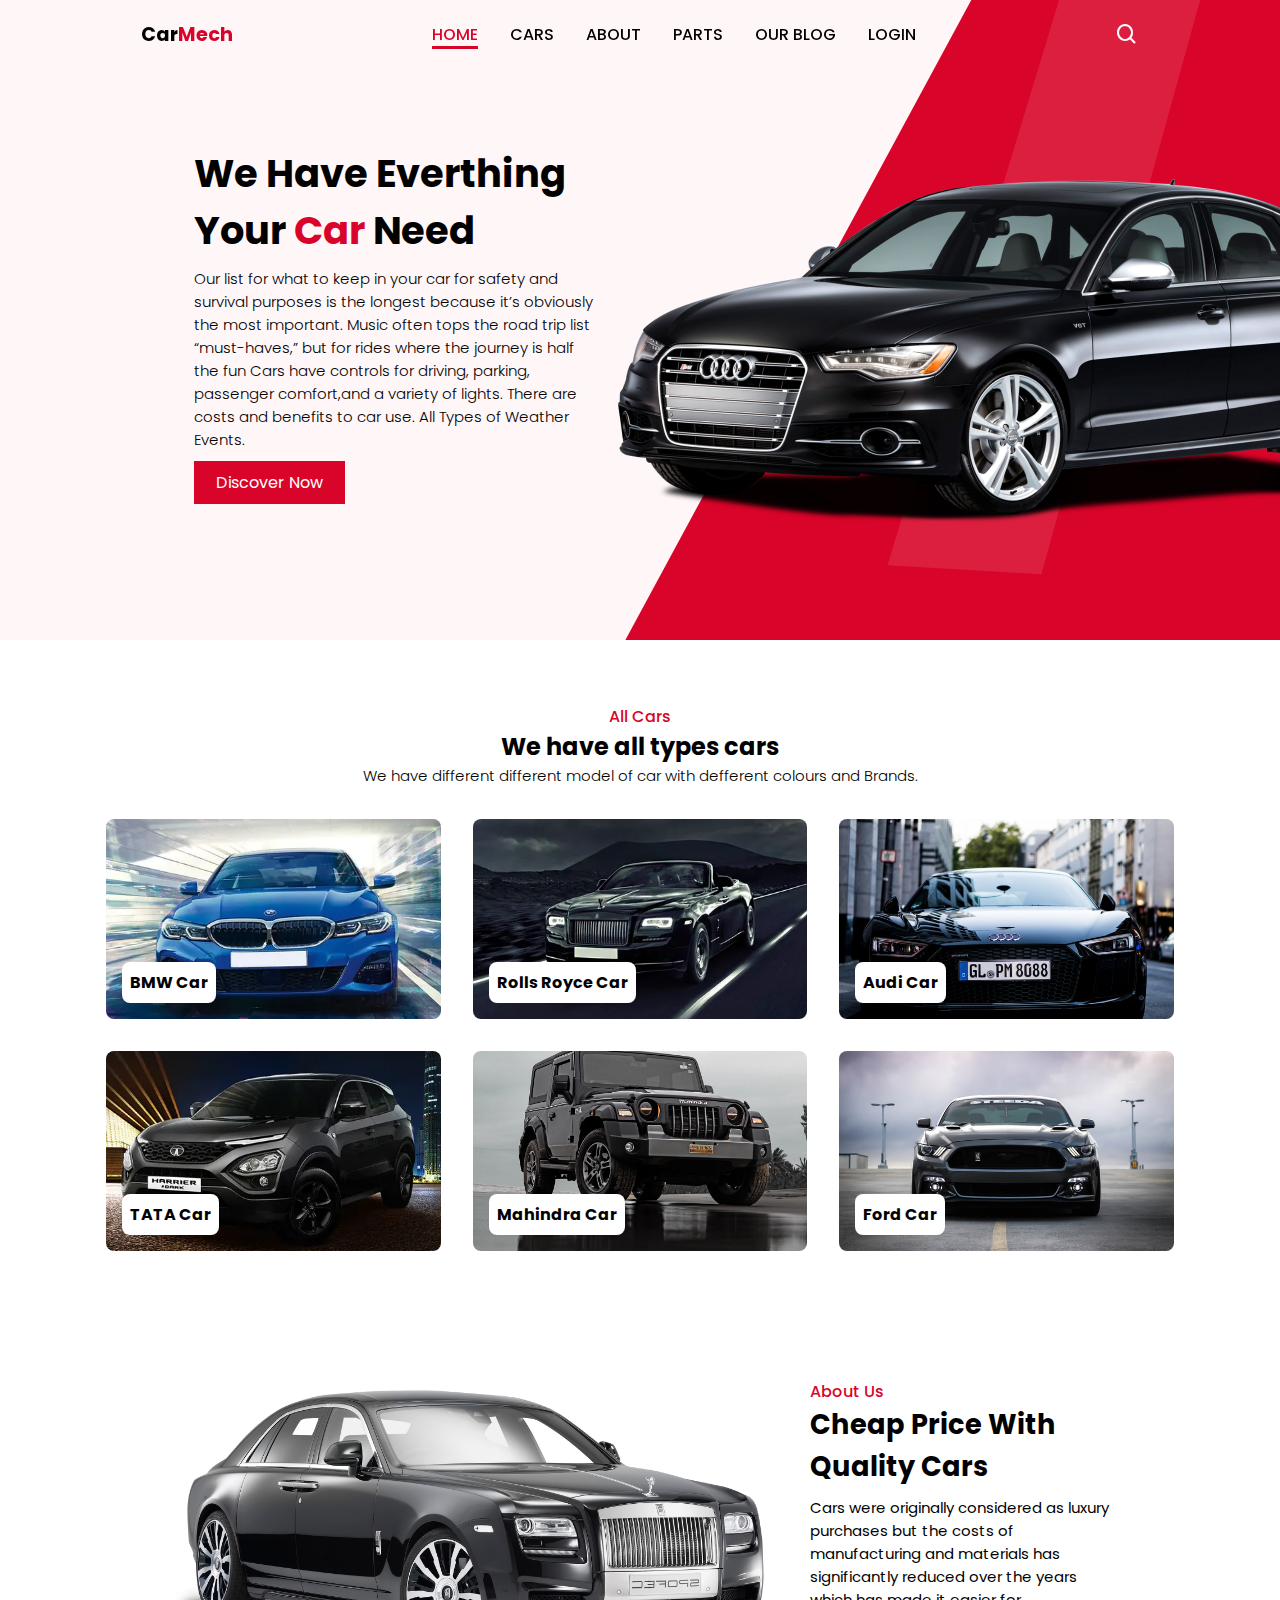
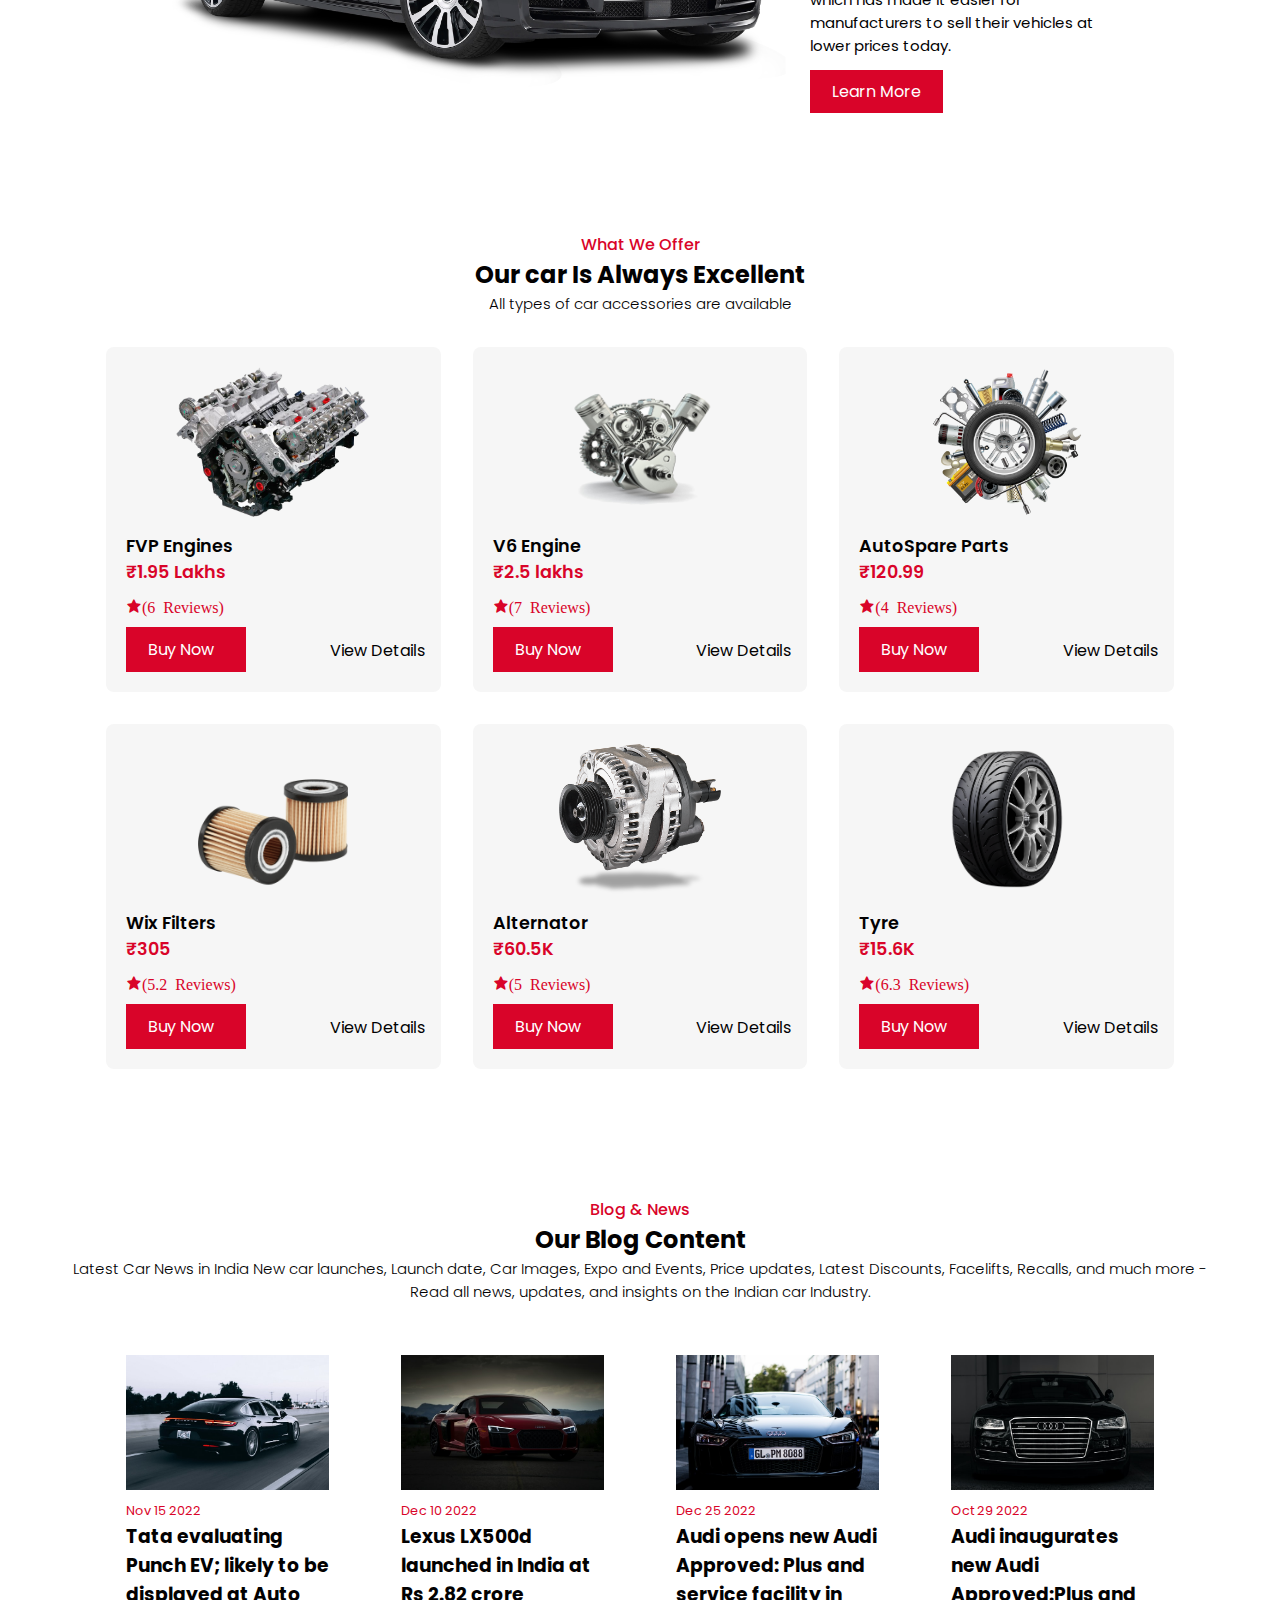
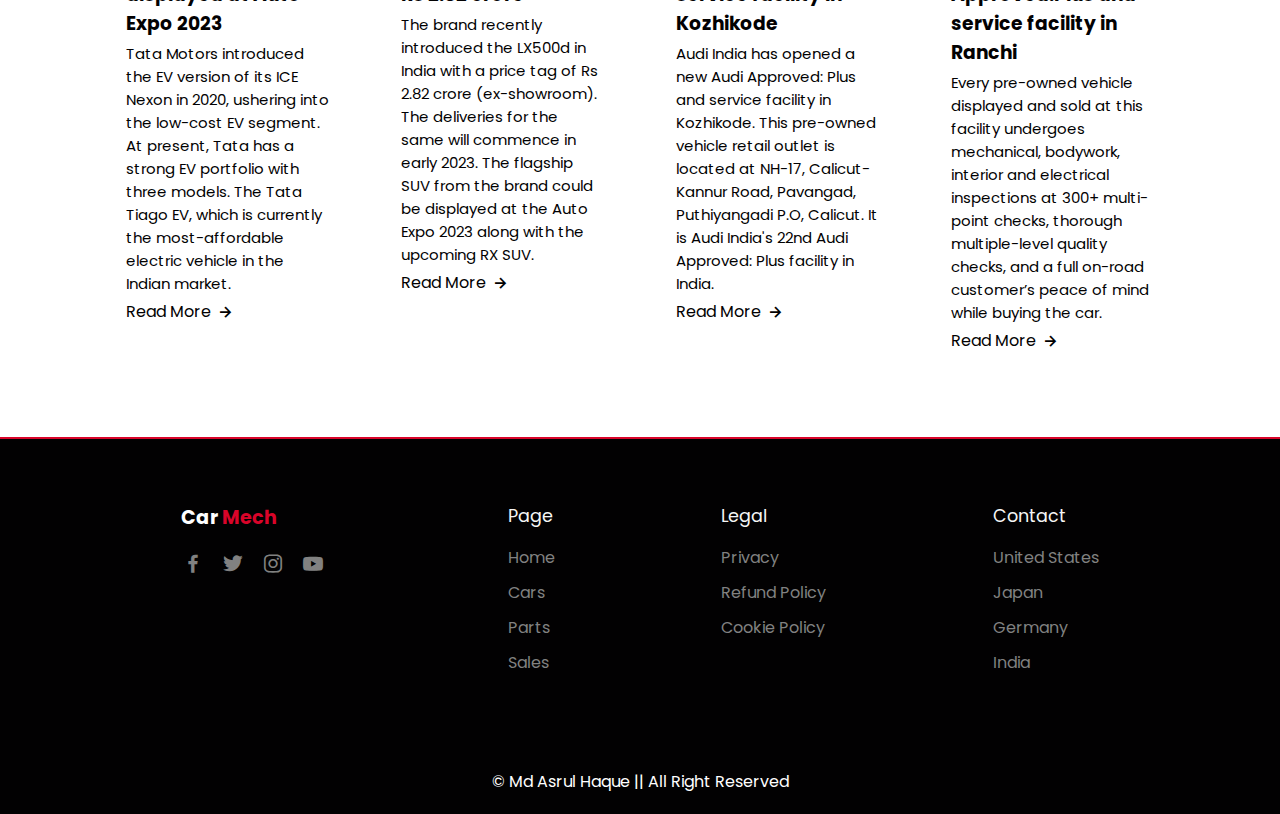
<file: index.html>
<!DOCTYPE html>
<html lang="en">
<head>
    <meta charset="UTF-8">
    <meta http-equiv="X-UA-Compatible" content="IE=edge">
    <meta name="viewport" content="width=device-width, initial-scale=1.0">
    <title>Responsive Car Sale Website</title>
    <!--Link To CSS-->
    <link rel="stylesheet" href="style.css">
    <!--Box Icons-->
    <link href='https://unpkg.com/boxicons@2.1.4/css/boxicons.min.css' rel='stylesheet'>
</head>
<body>
    <!-- Navbar -->
    <header>
        <!-- Nov Container -->
        <div class="nav container">
            <!-- Menu Icon -->
            <i class='bx bx-menu' id="menu-icon"></i>
            <!-- Logo -->
            <a href="#home" class="logo">Car<span>Mech</span></a>
            <!-- Nav List -->
            <ul class="navbar">
                <li><a href="#home" class="active">Home</a></li>
                <li><a href="#cars">Cars</a></li>
                <li><a href="#about">About</a></li>
                <li><a href="#parts">Parts</a></li>
                <li><a href="#blog">Our Blog</a></li>
                <!-- <li><a href="ContactUs.html">Contact Us</a></li> -->
                <li><a href="Loging/login.html">Login</a></li>
            </ul>
            <!-- Search Icon -->
            <i class='bx bx-search' id="search-icon"></i>
            <!-- Search Box -->
            <div class="search-box container">
                <input type="search" name="" id="" placeholder="search here...">
            </div>
            

        </div>

    </header>
    <!-- Home -->
    <section class="home" id="home">
        <div class="home-text">
            <h1>We Have Everthing<br>Your <span>Car </span>Need</h1>
            <p>Our list for what to keep in your car for safety and survival
                 purposes is the longest because it’s obviously the most important.
                 Music often tops the road trip list “must-haves,” but for rides
                  where the journey is half the fun
                  Cars have controls for driving, parking, passenger comfort,and a variety of lights.
                  There are costs and benefits to car use.
                  All Types of Weather Events.
              </p>
            <!-- Home Button -->
            <a href="#" class="btn">Discover Now</a>
        </div>
    </section>
    <!-- Cars Section -->
    <section class="cars" id="cars">
        <div class="heading">
            <span>All Cars</span>
            <h2>We have all types cars</h2>
            <p>We have different different model of car with defferent colours and Brands.</p>
        </div>
        <!-- Cars Container -->
        <div class="cars-container container">
            <!-- Box 1 -->
            <div class="box">
                <img src="img/BMW.webp" alt="">
                <h2>BMW Car</h2>
            </div>
            <!-- Box 2 -->
            <div class="box">
                <img src="img/RR.webp" alt="">
                <h2>Rolls Royce Car</h2>
            </div>
            <!-- Box 3 -->
            <div class="box">
                <img src="img/car3.jpg" alt="">
                <h2>Audi Car</h2>
            </div>
            <!-- Box 4 -->
            <div class="box">
                <img src="img/TATA.webp" alt="">
                <h2>TATA Car</h2>
            </div>
            <!-- Box 5 -->
            <div class="box">
                <img src="img/Mahindra.webp" alt="">
                <h2>Mahindra Car</h2>
            </div>
            <!-- Box 6 -->
            <div class="box">
                <img src="img/car6.jpg" alt="">
                <h2>Ford Car</h2>
            </div>
        </div>
    </section>
    <!-- About Section -->
    <section class="about container" id="about">
        <div class="about-img">
            <img src="img/about.png" alt="">
        </div>
        <div class="about-text">
            <span>About Us</span>
            <h2>Cheap Price With <br>Quality Cars</h2>
            <p>Cars were originally considered as luxury purchases but the costs of manufacturing and materials has significantly reduced over the years which has made it easier for manufacturers to sell their vehicles at lower prices today. </p>
            <!-- About Button -->
            <a href="about.html" class="btn">Learn More</a>
        </div>
    </section>
    <!-- Parts Section -->
    <section class="parts" id="parts">
        <div class="heading">
            <span>What We Offer</span>
            <h2>Our car Is Always Excellent</h2>
            <p>All types of car accessories are available</p>
        </div>
        <!-- Parts Container -->
        <div class="parts-container container">
            <!-- Box 1 -->
            <div class="box">
                <img src="img/part1.png" alt="">
                <h3>FVP Engines</h3>
                <span>₹1.95 Lakhs</span>
                <i class='bx bxs-star'>(6 Reviews)</i>
                <a href="#" class="btn">Buy Now</a>
                <a href="#" class="details">View Details</a>
            </div>
             <!-- Box 2 -->
             <div class="box">
                <img src="img/part2.png" alt="">
                <h3>V6 Engine</h3>
                <span>₹2.5 lakhs</span>
                <i class='bx bxs-star'>(7 Reviews)</i>
                <a href="#" class="btn">Buy Now</a>
                <a href="#" class="details">View Details</a>
            </div>
             <!-- Box 3 -->
             <div class="box">
                <img src="img/part3.png" alt="">
                <h3>AutoSpare Parts</h3>
                <span>₹120.99</span>
                <i class='bx bxs-star'>(4 Reviews)</i>
                <a href="#" class="btn">Buy Now</a>
                <a href="#" class="details">View Details</a>
            </div>
             <!-- Box 4 -->
             <div class="box">
                <img src="img/part4.png" alt="">
                <h3>Wix Filters</h3>
                <span>₹305</span>
                <i class='bx bxs-star'>(5.2 Reviews)</i>
                <a href="#" class="btn">Buy Now</a>
                <a href="#" class="details">View Details</a>
            </div>
             <!-- Box 5 -->
             <div class="box">
                <img src="img/part5.png" alt="">
                <h3>Alternator</h3>
                <span>₹60.5K</span>
                <i class='bx bxs-star'>(5 Reviews)</i>
                <a href="#" class="btn">Buy Now</a>
                <a href="#" class="details">View Details</a>
            </div>
             <!-- Box 6 -->
             <div class="box">
                <img src="img/part6.png" alt="">
                <h3>Tyre</h3>
                <span>₹15.6K</span>
                <i class='bx bxs-star'>(6.3 Reviews)</i>
                <a href="#" class="btn">Buy Now</a>
                <a href="#" class="details">View Details</a>
            </div>
        </div>
    </section>
    <!-- Blog Container -->
    <section class="blog" id="blog">
        <div class="heading">
            <span>Blog & News</span>
            <h2>Our Blog Content</h2>
            <p>Latest Car News in India New car launches, Launch date, Car Images, Expo and Events, Price updates, Latest Discounts, Facelifts, Recalls, and much more - Read all news, updates, and insights on the Indian car Industry.</p>
        </div>
        <!-- Blog Container -->
        <div class="blog-container container">
            <!-- Box 1 -->
            <div class="box">
                <img src="img/car1.jpg" alt="">
                <span>Nov 15 2022</span>
                <h3>Tata evaluating Punch EV; likely to be displayed at Auto Expo 2023</h3>
                <p>Tata Motors introduced the EV version of its ICE Nexon in 2020, ushering into the low-cost EV segment. At present, Tata has a strong EV portfolio with three models. The Tata Tiago EV, which is currently the most-affordable electric vehicle in the Indian market.</p>
                <a href="#" class="blog-btn">Read More<i class='bx bx-right-arrow-alt' ></i></a>
            </div>
             <!-- Box 2 -->
             <div class="box">
                <img src="img/car2.jpg" alt="">
                <span>Dec 10 2022</span>
                <h3>Lexus LX500d launched in India at Rs 2.82 crore</h3>
                <p>The brand recently introduced the LX500d in India with a price tag of Rs 2.82 crore (ex-showroom). The deliveries for the same will commence in early 2023. The flagship SUV from the brand could be displayed at the Auto Expo 2023 along with the upcoming RX SUV.</p>
                <a href="#" class="blog-btn">Read More<i class='bx bx-right-arrow-alt' ></i></a>
            </div>
             <!-- Box 3 -->
             <div class="box">
                <img src="img/car3.jpg" alt="">
                <span>Dec 25 2022</span>
                <h3>Audi opens new Audi Approved: Plus and service facility in Kozhikode</h3>
                <p>Audi India has opened a new Audi Approved: Plus and service facility in Kozhikode. This pre-owned vehicle retail outlet is located at NH-17, Calicut-Kannur Road, Pavangad, Puthiyangadi P.O, Calicut. It is Audi India's 22nd Audi Approved: Plus facility in India.</p>
                <a href="#" class="blog-btn">Read More<i class='bx bx-right-arrow-alt' ></i></a>
            </div>
             <!-- Box 4 -->
             <div class="box">
                <img src="img/car4.jpg" alt="">
                <span>Oct 29 2022</span>
                <h3>Audi inaugurates new Audi Approved:Plus and service facility in Ranchi</h3>
                <p>Every pre-owned vehicle displayed and sold at this facility undergoes mechanical, bodywork, interior and electrical inspections at 300+ multi-point checks, thorough multiple-level quality checks, and a full on-road customer’s peace of mind while buying the car.</p>
                <a href="#" class="blog-btn">Read More<i class='bx bx-right-arrow-alt' ></i></a>
            </div>
        </div>

    </section>
<section class="footer">
    <div class="footer-container container">
        <div class="footer-box">
            <a href="#" class="logo">Car <span>Mech</span></a>
            <div class="social">
                <a href="#"> <i class="bx bxl-facebook"></i></a>
                <a href="#"> <i class="bx bxl-twitter"></i></a>
                <a href="#"> <i class="bx bxl-instagram"></i></a>
                <a href="#"> <i class="bx bxl-youtube"></i></a>
            </div>
        </div>
        <div class="footer-box">
            <h3>Page</h3>
            <a href="#">Home</a>
            <a href="#">Cars</a>
            <a href="#">Parts</a>
            <a href="#">Sales</a>
        </div>
        <div class="footer-box">
            <h3>Legal</h3>
            <a href="#">Privacy</a>
            <a href="#">Refund Policy</a>
            <a href="#">Cookie Policy</a>
        </div>
        <div class="footer-box">
            <h3>Contact</h3>
            <p>United States</p>
            <p>Japan</p>
            <p>Germany</p>
            <p>India</p>  
        </div>
    </div>
</section> 
<!-- Copyright    -->
<div class="copyright">
    <p>&#169; Md Asrul Haque || All Right Reserved</p>
</div>

    <!-- Linlk js -->
    <script src="main.js"></script>
    
</body>
</html>
</file>
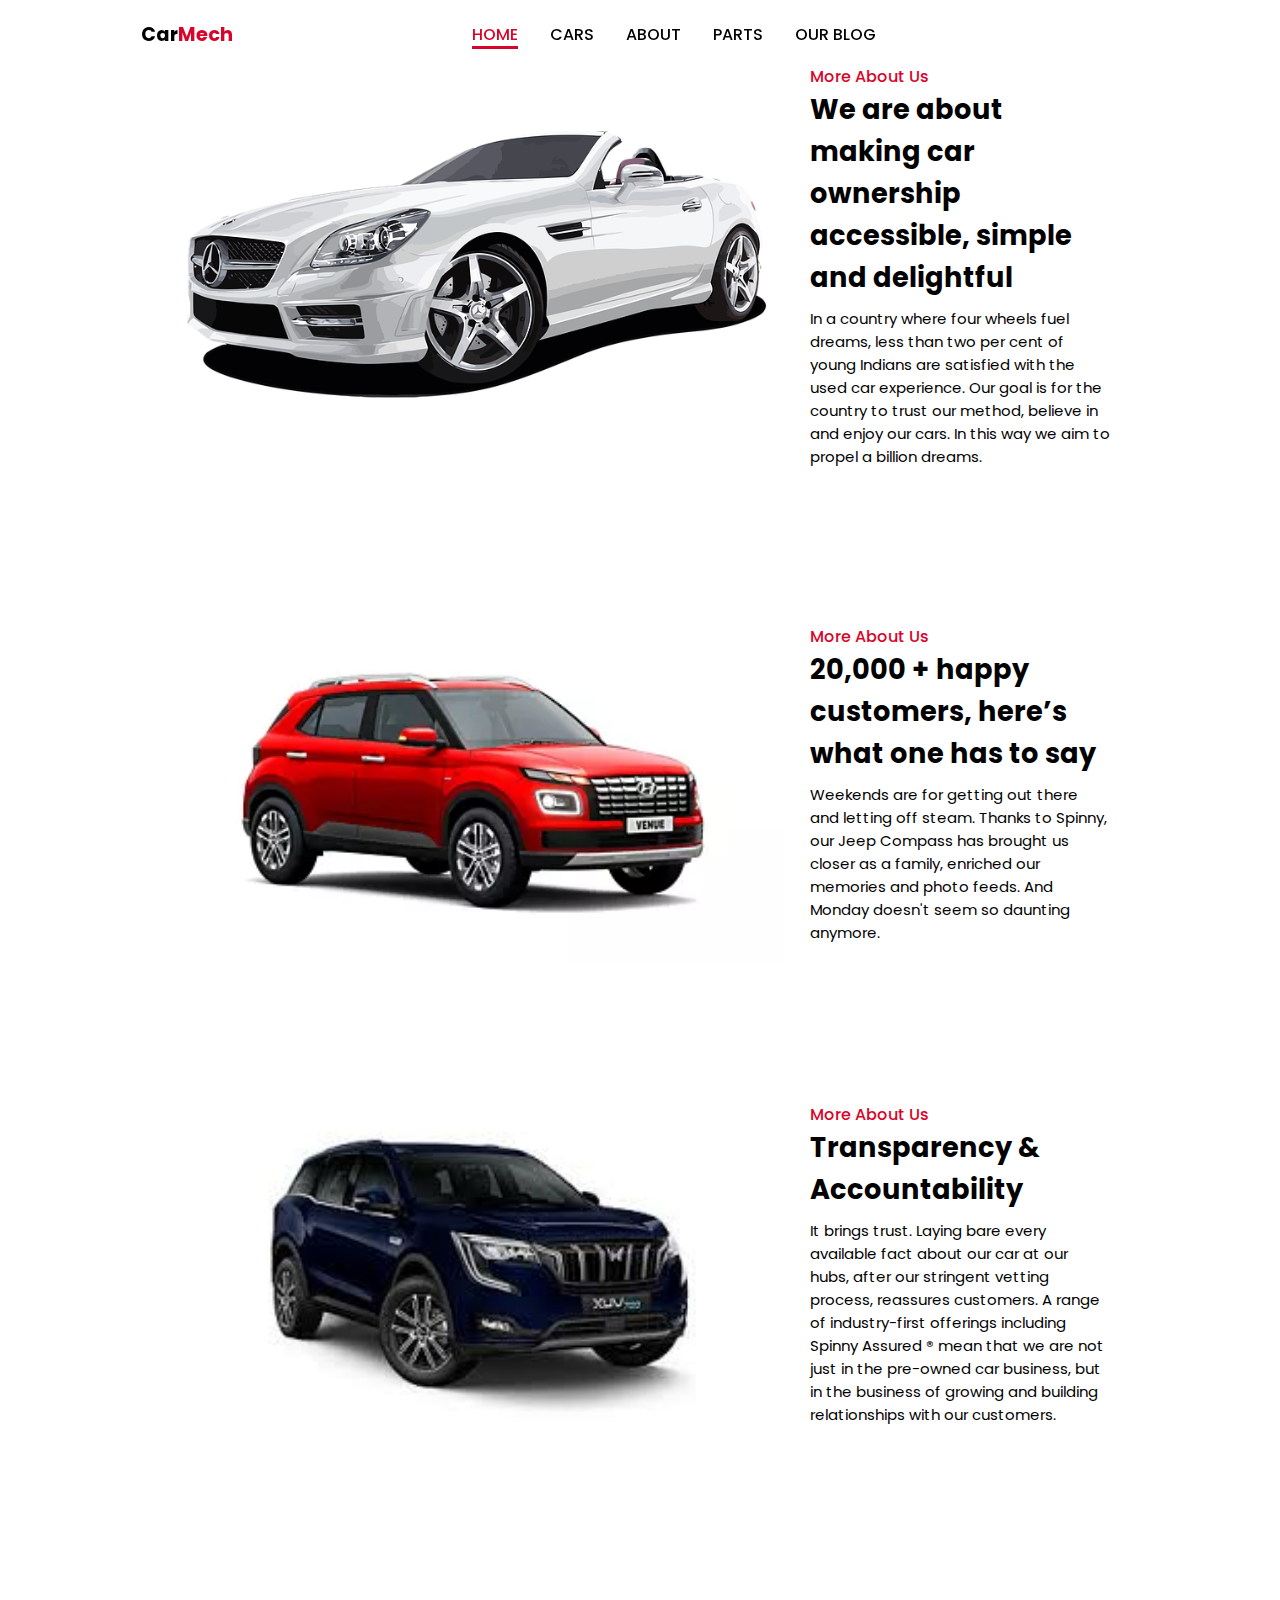
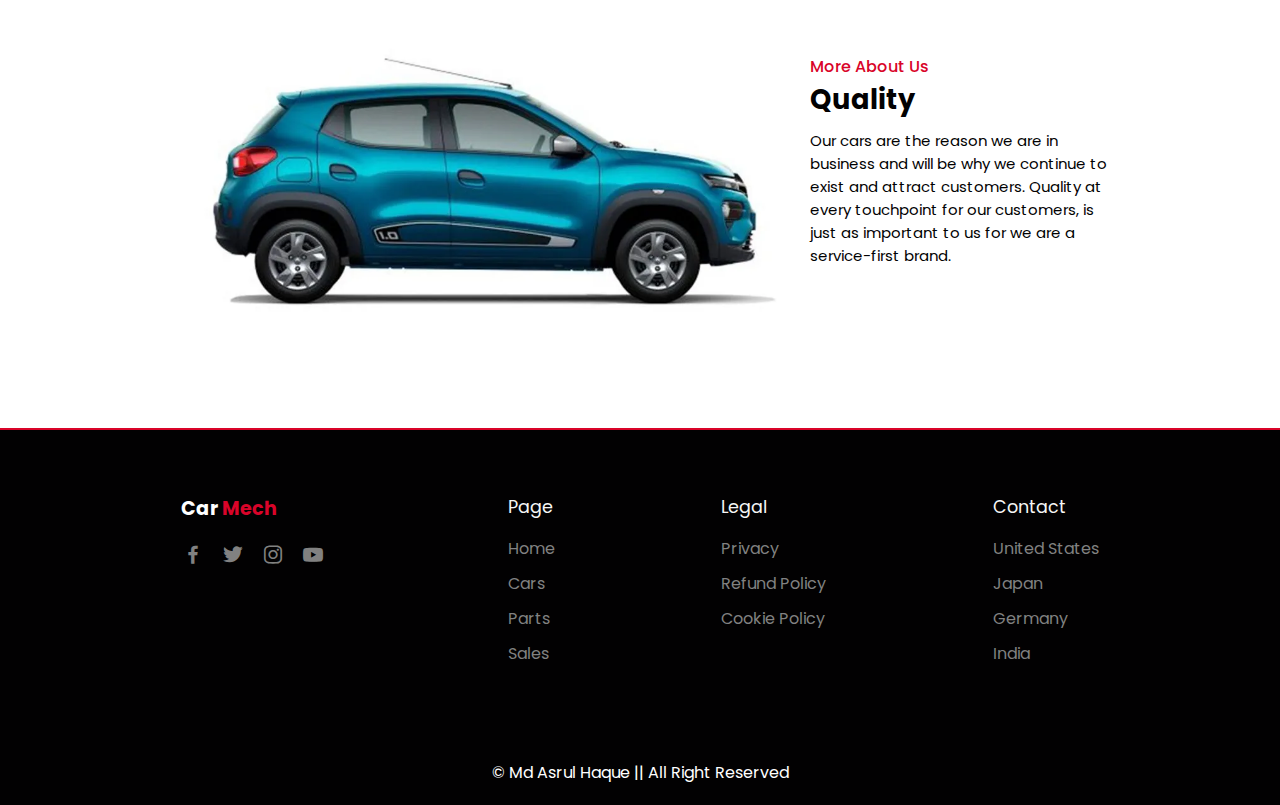
<file: about.html>
<!DOCTYPE html>
<html lang="en">
<head>
    <meta charset="UTF-8">
    <meta http-equiv="X-UA-Compatible" content="IE=edge">
    <meta name="viewport" content="width=device-width, initial-scale=1.0">
    <title>Responsive Car Sale Website</title>
    <!--Link To CSS-->
    <link rel="stylesheet" href="style.css">
    <!--Box Icons-->
    <link href='https://unpkg.com/boxicons@2.1.4/css/boxicons.min.css' rel='stylesheet'>
</head>
<body>
    <!-- Navbar -->
    <header>
        <!-- Nov Container -->
        <div class="nav container">
            <!-- Menu Icon -->
            <i class='bx bx-menu' id="menu-icon"></i>
            <!-- Logo -->
            <a href="index.html#home" class="logo">Car<span>Mech</span></a>
            <!-- Nav List -->
            <ul class="navbar">
                <li><a href="index.html#home" class="active">Home</a></li>
                <li><a href="index.html#cars">Cars</a></li>
                <li><a href="index.html#about">About</a></li>
                <li><a href="index.html#parts">Parts</a></li>
                <li><a href="index.html#blog">Our Blog</a></li>
            </ul>
            <!-- Search Icon -->
            <i class='bx bx-search' id="search-icon"></i>
            <!-- Search Box -->
            <div class="search-box container">
                <input type="search" name="" id="" placeholder="search here...">
            </div>

        </div>

    </header>
    <!-- About body section -->
    <!-- about body 1 -->
      <section class="about container" id="about">
            <div class="about-img">
                <img src="img/aboutmain1.webp" alt="">
            </div>
            <div class="about-text">
                <span> More About Us</span>
                <h2>We are about making car ownership accessible, simple and delightful</h2>
                <p>In a country where four wheels fuel dreams, less than two per cent of young Indians are satisfied with the used car experience. Our goal is for the country to trust our method, believe in and enjoy our cars. In this way we aim to propel a billion dreams.</p>
                <!-- About Button -->
                <!-- <a href="about.html" class="btn">Learn More</a> -->
            </div>
        </section>
        <!-- about body 2 -->
        <section class="about container" id="about">
            <div class="about-img">
                <img src="img/aboutmain2.webp" alt="">
            </div>
            <div class="about-text">
                <span> More About Us</span>
                <h2>20,000 + happy customers, here’s what one has to say</h2>
                <p>Weekends are for getting out there and letting off steam. Thanks to Spinny, our Jeep Compass has brought us closer as a family, enriched our memories and photo feeds. And Monday doesn't seem so daunting anymore.</p>
            </div>
        </section>
        <!-- about body 3 -->
        <section class="about container" id="about">
            <div class="about-img">
                <img src="img/aboutmain6.jfif" alt="">
            </div>
            <div class="about-text">
                <span> More About Us</span>
                <h2>Transparency & Accountability</h2>
                <p>It brings trust. Laying bare every available fact about our car at our hubs, after our stringent vetting process, reassures customers. A range of industry-first offerings including Spinny Assured ® mean that we are not just in the pre-owned car business, but in the business of growing and building relationships with our customers.</p>
            </div>
        </section>
        <!-- about body 4 -->
        <section class="about container" id="about">
            <div class="about-img">
                <img src="img/aboutmain3.webp" alt="">
            </div>
            <div class="about-text">
                <span> More About Us</span>
                <h2>Quality</h2>
                <p>Our cars are the reason we are in business and will be why we continue to exist and attract customers. Quality at every touchpoint for our customers, is just as important to us for we are a service-first brand.</p>
            </div>
        </section>
    <section class="footer">
        <div class="footer-container container">
            <div class="footer-box">
                <a href="#" class="logo">Car <span>Mech</span></a>
                <div class="social">
                    <a href="#"> <i class="bx bxl-facebook"></i></a>
                    <a href="#"> <i class="bx bxl-twitter"></i></a>
                    <a href="#"> <i class="bx bxl-instagram"></i></a>
                    <a href="#"> <i class="bx bxl-youtube"></i></a>
                </div>
            </div>
            <div class="footer-box">
                <h3>Page</h3>
                <a href="#">Home</a>
                <a href="#">Cars</a>
                <a href="#">Parts</a>
                <a href="#">Sales</a>
            </div>
            <div class="footer-box">
                <h3>Legal</h3>
                <a href="#">Privacy</a>
                <a href="#">Refund Policy</a>
                <a href="#">Cookie Policy</a>
            </div>
            <div class="footer-box">
                <h3>Contact</h3>
                <p>United States</p>
                <p>Japan</p>
                <p>Germany</p>
                <p>India</p>  
            </div>
        </div>
    </section> 
    <!-- Copyright    -->
    <div class="copyright">
        <p>&#169; Md Asrul Haque || All Right Reserved</p>
    </div>
    
        <!-- Linlk js -->
        <script src="main.js"></script>
        
    </body>
    </html>
</file>
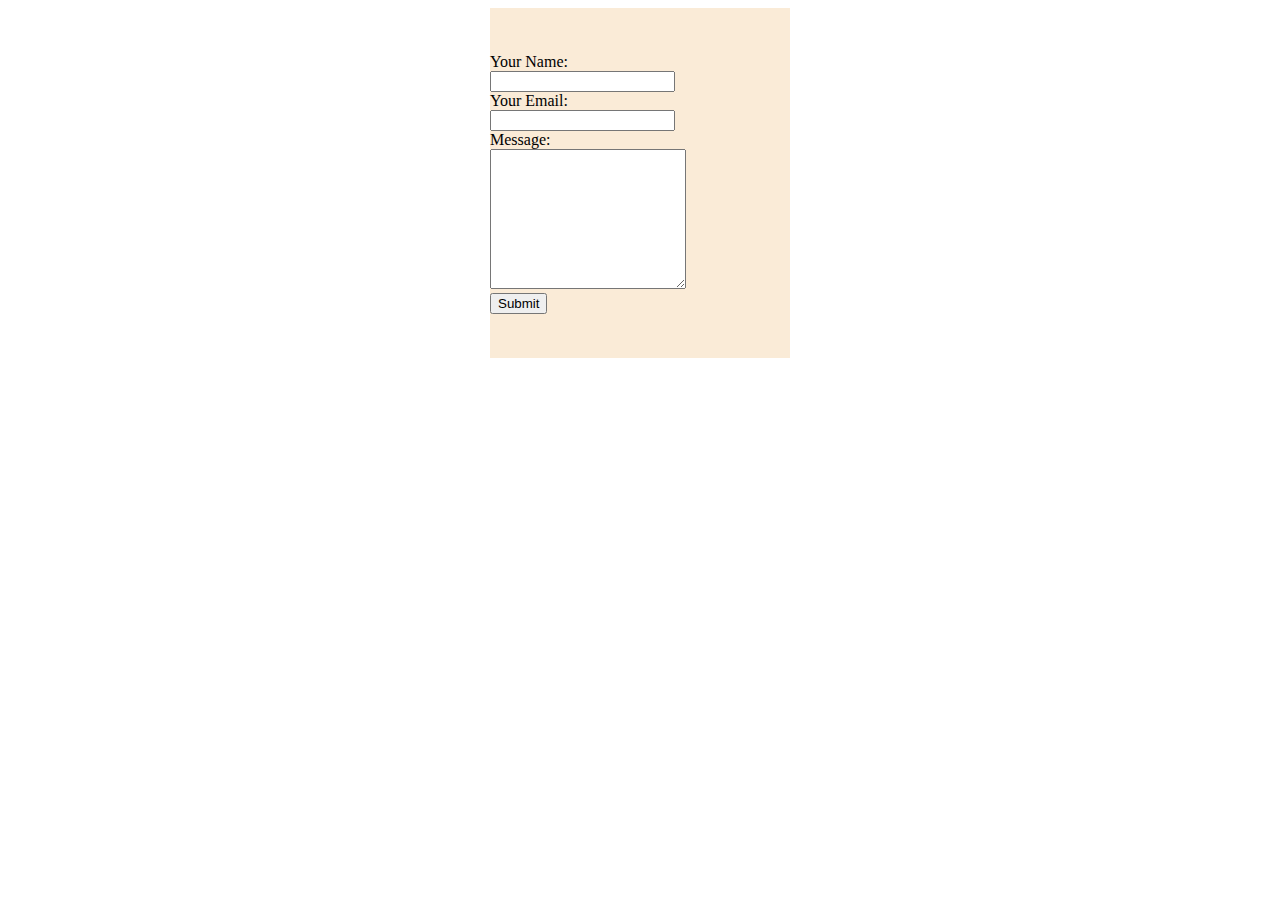
<file: ContactUs.html>
<!DOCTYPE html>
<html lang="en">
<head>
    <meta charset="UTF-8">
    <meta http-equiv="X-UA-Compatible" content="IE=edge">
    <meta name="viewport" content="width=device-width, initial-scale=1.0">
    <title>Contact Us</title>
    <style>
        body{
            display: flex;
            justify-content: center;
        }
        .contact-body{
            display: flex;
            justify-content: center;

        }
        .main-contact{
            width: 300px;
            height: 350px;
            background-color: antiquewhite;
            align-content: center;
            text-align: justify;
            align-items: center;
            justify-content: center;

        }

        .text-area{
            /* width: 100%; */
            padding: 0.375rem 0.75rem;
            border-radius: var(--borderRadius);
            /* background: var(--backgroundColor); */

            border: 1px solid var(--grey-200);
        }
        .text1{
            width: 190px;
            height: 134px;
        }
    </style>
</head>
<body>
    <div class="contact-body">
        <div class="main-contact">
            Your Name:<br>
            <input type="text"><br>
            Your Email:<br>
            <input type="email"><br>
            Message:<br>
            <textarea class="text1"></textarea><br>
            <button >Submit</button>
        </div>
    </div>


    
</body>
</html>
</file>
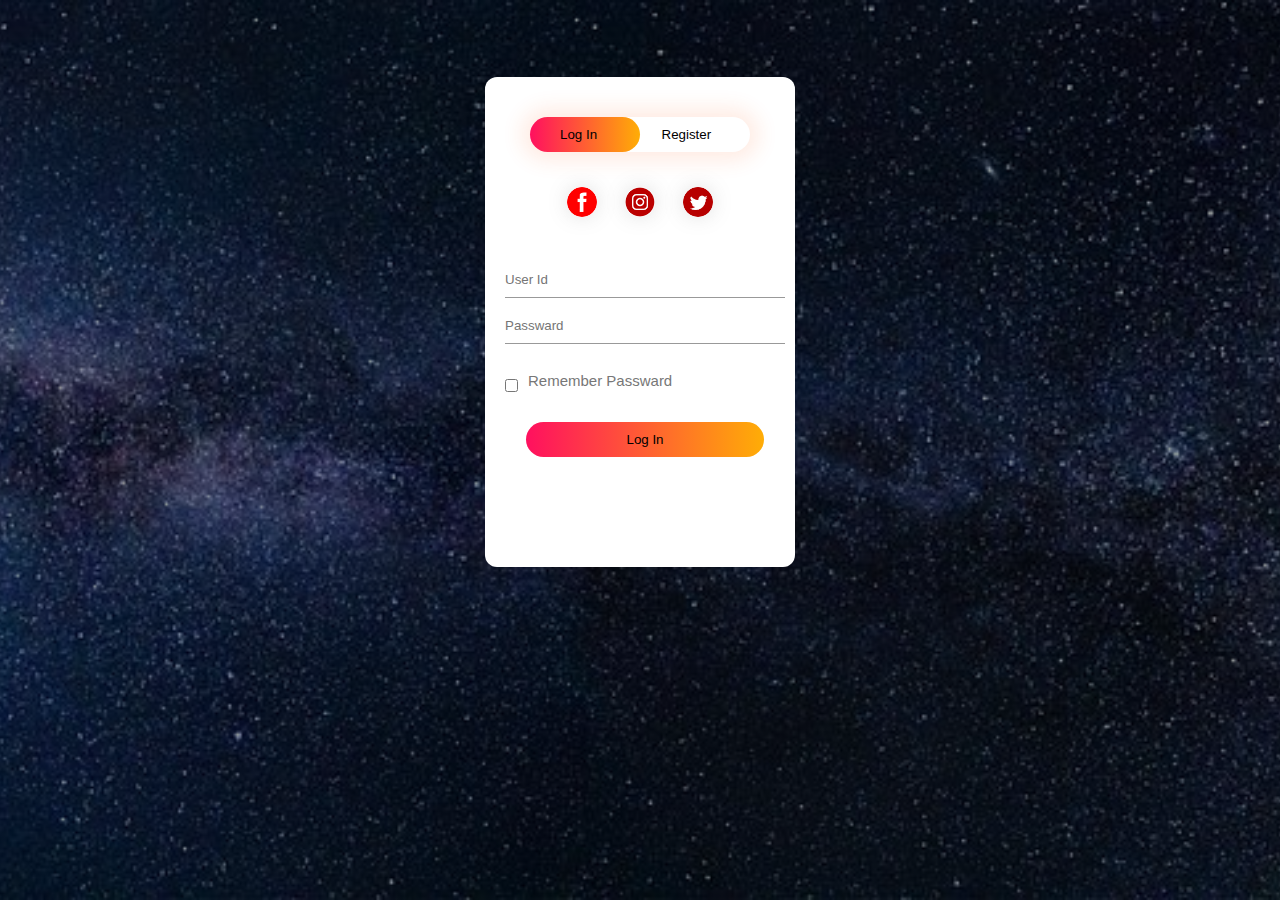
<file: Loging/login.html>
<!DOCTYPE html>
<html lang="en">
<head>
    <meta charset="UTF-8">
    <meta http-equiv="X-UA-Compatible" content="IE=edge">
    <meta name="viewport" content="width=device-width, initial-scale=1.0">
    <link rel="stylesheet" href="style.css">
    <title>Login And Registration Form</title>
</head>
<body>
    <div class="hero">
        <div class="form-box">
            <div class="button-box">
                <div id="btn"></div>
                <button type="button" class="toggle-btn" onclick="login()">Log In</button>
                <button type="button" class="toggle-btn" onclick="register()">Register</button>
            </div>
            <div class="social-icons">
                <img src="fb.png">
                <img src="insta1.png">
                <img src="twi.png">
            </div>
            <form id="login" class="input-group">
                <input type="text" class="input-field" placeholder="User Id" required>
                <input type="text" class="input-field" placeholder="Passward" required>
                <input type="checkbox" class="check-box"><span>Remember Passward</span>
                <button type="submit" class="submit-btn">Log In</button>
            </form>
            <form id="register" class="input-group">
                <input type="text" class="input-field" placeholder="User Id" required>
                <input type="email" class="input-field" placeholder="Email Id" required>
                <input type="text" class="input-field" placeholder="Passward" required>
                <input type="checkbox" class="check-box"><span>I agree to the terms and Conditions</span>
                <button type="submit" class="submit-btn">Register</button>
            </form>
        </div>
        
    </div>
    <script>
        var x = document.getElementById("login");
        var y = document.getElementById("register");
        var z = document.getElementById("btn");

        function register(){
            x.style.left ="-400px";
            y.style.left ="20px";
            z.style.left ="110px";
        }
        function login(){
            x.style.left ="20px";
            y.style.left ="-400px";
            z.style.left ="-20px";
        }
    </script>
</body>
</html>
</file>
<file: style.css>
/* Google Fonts */
@import url('https://fonts.googleapis.com/css2?family=Poppins:ital,wght@0,300;0,400;0,500;0,600;1,500&family=Roboto:wght@300;400;700&display=swap');
*{
    font-family: 'Poppins', sans-serif;
    margin: 0;
    padding: 0;
    scroll-padding-top: 1rem;
    scroll-behavior: smooth;
    list-style: none;
    text-decoration: none;
    box-sizing: border-box;
}
:root {
    --main-color:#d90429;
    --text-color:#020102;
    --bg-color:#fff;
}
/* Custom Scroll Bar */
html::-webkit-scrollbar{
    width: 0.5rem;
    background:transparent;
}
html::-webkit-scrollbar-thumb{
    border-radius: 5rem;
    background:var(--text-color)
}
section
{
    padding: 4rem;
}
img{
    width: 100%;
}
body{
    color: var(--text-color);
}
.container{
    max-width: 1068px;
    margin-left: auto;
    margin-right: auto;
}
header{
    display: block;
    width: 100%;
    position: fixed;
    top: 0;
    left: 0;
    z-index: 100;  
}
header.shadow{
   background: var(--bg-color); 
   box-sizing: 2px 4px 20px rgb(15 54 55 / 20%);
   transition: 0.5s ease;
}
header.shadow #search-icon{
    color: var(--text-color);
}
.nav{
    display: flex;
    align-items: center;
    justify-content: space-between;
    padding: 20px 35px;
}
#menu-icon{
    font-size: 24px;
    cursor: pointer;
    color: var(--text-color);
    display: none;
}
.logo{
    font-size: 1.2rem;
    font-weight: 700;
    color: var(--text-color);
}
.logo span{
   color: var(--main-color) 
}
.navbar{
    display: flex;
    column-gap: 2rem;
}
.navbar a {
    color: var(--text-color);
    font-size: 1rem;
    text-transform: uppercase;
    font-weight: 500;
}
.navbar a:hover, 
.navbar .active{
    color: var(--main-color);
    border-bottom: 3px solid var(--main-color);
}
#search-icon{
    font-size: 24px;
    cursor: pointer;
    color: var(--bg-color);
}
.search-box{
    position: absolute;
    top: 110%;
    right: 0;
    left: 0;
    background: var(--bg-color);
    box-shadow: 0px 0px 8px rgb(5 54 55/105);
    border: 1px solid var(--main-color);
    border-radius: .5rem;
    clip-path: circle(0% at 100% 0%);
}
.search-box.active{
    clip-path: circle(144% at 100% 0%);
    transition: 0.4s;
}
.search-box input{
 width: 100%;
 padding: 20px;
 border: none;
 outline: none;
 background: transparent;
 font-size: 1rem;
}
.home{
 max-width: 1300px;
 margin: auto;
 width: 100%;
 min-height: 640px;
 display: flex;
 align-items: center;
 background: url(img/Background-home.png);
 background-repeat: no-repeat;
 background-size: cover;
 background-position: center left;  
}
.home-text{
    padding-left: 130px;
}
.home-text h1{
    font-size: 2.4rem;
}
.home-text span{
    color: var(--main-color);
}
.home-text p{
    font-size: 0.938rem;
    font-weight: 300;
    margin: 0.5rem 0 1.2rem;
    width: 400px;
}
.btn{
    padding: 10px 22px;
    background: var(--main-color);
    color: var(--bg-color);
    font-weight: 400;
}
.btn:hover{
    background: #fd052f;
}
.heading{
    text-align: center;
}
.heading span{
    font-weight: 500;
    color: var(--main-color);
}
.heading p{
    font-size: 0.938rem;
    font-weight: 300;
}
.cars-container{
    display: flex;
    flex-wrap: wrap;
    gap: 2rem;
    margin-top: 2rem;
}
.cars-container .box{
    flex: 1 1 17rem;
    position: relative;
    height: 200px;
    border-radius: 0.5rem;
    overflow: hidden;
}
.cars-container .box img{
    width: 100%;
    height: 100%;
    object-fit: cover;
    overflow: hidden;
}
.cars-container .box img:hover{
    transform: scale(1.1);
    transition: 0.5s;
}
.cars-container .box h2{
    position: absolute;
    bottom: 1rem;
    left: 1rem;
    font-size: 1rem;
    background: var(--bg-color);
    padding: 8px;
    border-radius: 0.5rem;
}
.cars-container .box:hover h2{
    background: var(--main-color);
    color: var(--bg-color);
}
.about{
    display: flex;
    flex-wrap: wrap;
    align-items: center;
    gap: 1.5rem;
}
.about-img{
    flex: 1 1 21rem;
}
.about-text{
    flex: 1 1 21px;
}
.about-text span{
    font-weight: 500;
    color: var(--main-color);
}
.about-text h2{
    font-size: 1.7rem;
}
.about-text p{
    font-size: 0.938rem;
    margin: 0.5rem 0 1.4rem;
}
.parts-container{
    display: flex;
    flex-wrap: wrap;
    gap: 2rem;
    margin-top: 2rem;
}
.parts-container .box{
    flex: 1 1 17rem;
    position: relative;
    padding: 20px;
    display: flex;
    flex-direction: column;
    background: #f6f6f6;
    border-radius: 0.5rem;
}
.parts-container .box img{
    width: 100%;
    height: 150px;
    object-fit: contain;
    object-position: center;
    margin-bottom: 1rem;
}
.parts-container .box h3{
    font-size: 1.1rem;
    font-weight: 600;
}
.parts-container .box span{
    font-size: 1.1rem;
    font-weight: 600;
    color: var(--main-color);
}
.parts-container .box .bx{
    color: var(--main-color);
    margin: 0.8rem 0;
}
.parts-container .box .btn{
    max-width: 120px;
}
.parts-container .box .details{
    display: flex;
    align-items: center;
    position: absolute;
    bottom: 1.8rem;
    right: 1rem;
    font-size: 1rem;
    color: var(--text-color);
}
.parts-container .box .details:hover{
    color: var(--main-color);
    text-decoration: underline;
}
.blog-container{
    display: flex;
    flex-wrap: wrap;
    gap: 2rem;
    margin-top: 2rem;
}
.blog-container .box{
    flex: 1 1 13rem;
    padding: 20px;   
}
.blog-container .box:hover{
    background: #f6f6f6;
}
.blog-container  .box span{
    font-size: 0.8rem;
    color: var(--main-color);
}
.blog-container .box p{
    font-size: 0.938rem;
    margin: 4px 0;
}
.blog-container .box .blog-btn{
    display: flex;
    align-items: center;
    column-gap: 4px;
    color: var(--text-color);
}
.blog-container .box .blog-btn .bx{
    font-size: 20px;
}
.blog-container .box .blog-btn .bx:hover{
    color: var(--main-color);
    column-gap: 0.7rem;
    transition: 0.4s;
}
.footer{
    background: var(--text-color);
    color: #f6f6f6;
    border-top: 2px solid var(--main-color);
}
.footer-container{
    display: flex;
    justify-content: space-around;
    gap: 1rem;
}
.footer-container .logo{
    color: var(--bg-color);
    margin-bottom: 1rem;
}
.footer-container .footer-box{
    display: flex;
    flex-direction: column;
}
.social{
    display: flex;
    align-items: center;
}
.social a {
    font-size: 24px;
    color: var(--bg-color);
    margin-right: 1rem;
}
.social a:hover{
    color: var(--main-color);
}
.footer-box h3{
    font-size: 1.1rem;
    font-weight: 400;
    margin-bottom: 1rem;
}
.footer-box a,
.footer-box p{
    color: #818181;
    margin-bottom: 10px;
}
.footer-box a:hover{
    color: var(--main-color);
}
.copyright{
    padding: 20px;
    text-align: center;
    color: var(--bg-color);
    background: var(--text-color);
}
/*Making Responsive */
@media (max-width: 1080px){
    .container{
        margin-left: 1rem;
        margin-right: 1rem;
    }
}
@media (max-width: 991px) {
   .nav{
    padding: 15px;
   } 
   section{
    padding: 3rem 0 1rem;
   }
   .home-text{
    padding-left: 2rem; 
   }
   .home-text h1{
    font-size: 2rem;
   }  
}
@media (max-width: 920px){
    #search-icon{
        color: var(--text-color);
    }
}
@media(max-width: 768px){
    .search-box input{
        padding: 15px;
    }
    .nav{
        padding: 10px 0;
    }
    #menu-icon{
        display: inline;
    }
    .navbar{
        position: absolute;
        top: 100%;
        right: 0;
        left: 0;
        display: flex;
        flex-direction: column;
        background: var(--bg-color);
        row-gap: 0.5rem;
        text-align: center;
        box-shadow: 4px 4px 20px rgb(15 54 55 / 20%);
        clip-path: circle(0% at 0% 0%);
        transition: 0.6s;
    }
    .navbar a {
        display: block;
        padding: 15px;
    }
    .navbar a:hover,
    .navbar .active{
        border-bottom: none;
        background: var(--main-color);
        color: var(--bg-color);
    }
    .navbar.active{
        clip-path: circle(144% at 0% 0%);
    }
    .blog-container .box{
        padding: 4px;
    }
}
@media (max-width:727px){
    .heading span{
        font-size: 0.9rem;
    }
    .heading h2{
        font-size: 1.4rem;
    }
    .about{
        flex-direction: column-reverse;
    }
    .about-text{
        text-align: center;
    }
    .about-text h2{
        font-size: 1.4rem;
    }
}
@media (max-width:607px){
    .footer-container{
        display: grid;
        grid-template-columns: 1fr 1fr;
    }
}
@media (max-width:360px){
    .search-box input{
        padding: 11px;
    }
    .home{
        min-height: 500px;
    }  
    .home-text h1{
        font-size: 2rem;
    }
    .home-text p br{
        display: contents;
    }
}
/* About Page CSS */
</file>
<file: Loging/style.css>
*{
    margin: 0;
    padding: 0;
    font-family: sans-serif;
} 
.hero{
    width: 100%;
    height: 100%;
    background-image: linear-gradient(rgba(0,0,0,0.4),rgba(0,0,0,0.4)),url(back.jpg);
    background-position: center;
    background-size: cover;
    position: absolute;
}
.form-box{
    width: 300px;
    height: 480px;
    position: relative;
    margin: 6% auto;
    border-radius: 12px;
    background: #fff;
    padding: 5px;
    overflow: hidden;
}
.button-box{
    width: 220px;
    margin: 35px auto;
    position: relative;
    box-shadow: 0 0 20px 9px #ff61241f;
    border-radius: 30px;
}
.toggle-btn{
    padding: 10px 30px;
    cursor: pointer;
    background: transparent;
    border: 0;
    outline: none;
    position: relative; 
}
#btn{
    top: 0;
    left: 0;
    position: absolute;
    width: 110px;
    height: 100%;
    background: linear-gradient(to right, #ff105f,#ffad06);
    border-radius: 30px;
    transition: .5s;
}
.social-icons{
    margin: 30px auto;
    text-align: center;
}
.social-icons img{
    width: 30px;
    margin: 0 12px;
    box-shadow: 0 0 20px 0 #7f7f7f3d;
    cursor: pointer;
    border-radius: 50%;
}
.input-group{
    top: 180px;
    position: absolute;
    width: 280px;
    transition: .5s;
    

}
.input-field{
    width: 100%;
    padding: 10px 0;
    margin: 5px 0;
    border-left: 0;
    border-top: 0;
    border-right: 0;
    border-bottom: 1px solid #999;
    outline: none;
    background: transparent;
}
.submit-btn{
    width: 85%;
    padding: 10px 30px;
    cursor: pointer;
    display: block;
    margin: auto;
    background: linear-gradient(to right, #ff105f, #ffad06);
    border: 0;
    outline: none;
    border-radius: 30px;
}
.check-box{
    margin: 30px 10px 30px 0;
}
span{
  color: #777;
  font-size: 15px;
  bottom: 68px; 
  position: absolute; 
}
#login{
    left: 20px;
}
#register{
    left: 450px;
}
</file>
